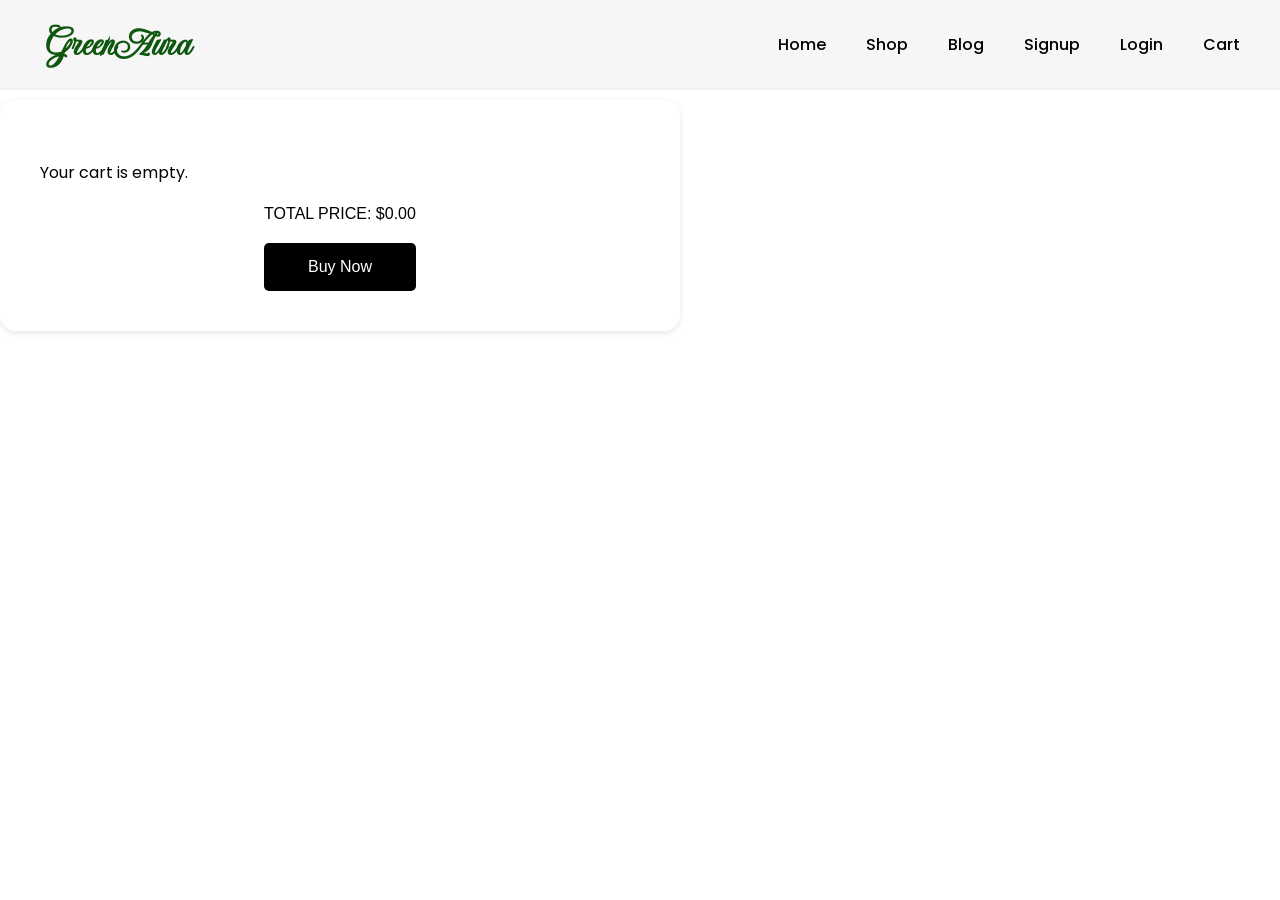
<file: html/cart.html>
<!DOCTYPE html>
<html lang="en">
  <head>
    <meta charset="UTF-8" />
    <meta name="viewport" content="width=device-width, initial-scale=1.0" />
    <link rel="stylesheet" href="https://cdnjs.cloudflare.com/ajax/libs/font-awesome/6.7.2/css/all.min.css">
    <link rel="stylesheet" href="../css/cart.css" />
    <title>Cart Page</title>
  </head>
  <body>
    <header>
      <nav class="navbar">
              <div class="logo"><a href="../index.html">GreenAura</a></div>
        <ul class="nav-links">
          <li><a href="../index.html">Home</a></li>
          <li><a href="../html/shop.html">Shop</a></li>
          <li><a href="#">Blog</a></li>
          <li><a href="#">Signup</a></li>
          <li><a href="#">Login</a></li>
          <li>
            <a href="../html/cart.html">Cart</a>
          </li>
        </ul>
      </nav>
    </header>
    <main>
    
        <div class="cart-section">
         <!-- This is the cart section -->
          <div class="cart_container" id="cart_container"></div>
          <div class="summary">
            <div class="summary-total">
              <span>TOTAL PRICE:</span>
              <span id="total-price">$0</span>
            </div>
            <button class="buyBtn" id="buyBtn">Buy Now</button>
          </div>
        </div>
      </section>
      <section>
        <div class="purchase-modal">
          <!-- This is the modal that appears after purchase -->
          <div class="purchase-header">
  <button class="delete-btn" title="Close"><i class="fa-solid fa-xmark"></i></button>
          <div class="check-btn">
            <i class="fa-solid fa-check"></i>
          </div>
          </div>
          
        
          <div class="purchase-content">
            <h1>Your Purchase Was Successful!!</h1>
            <p>Thank you for shopping with us. We appreciate your business!</p>
          </div>
        </div>
      
    </main>

    <script src="../js/cart.js"></script>
  </body>
</html>
</file>
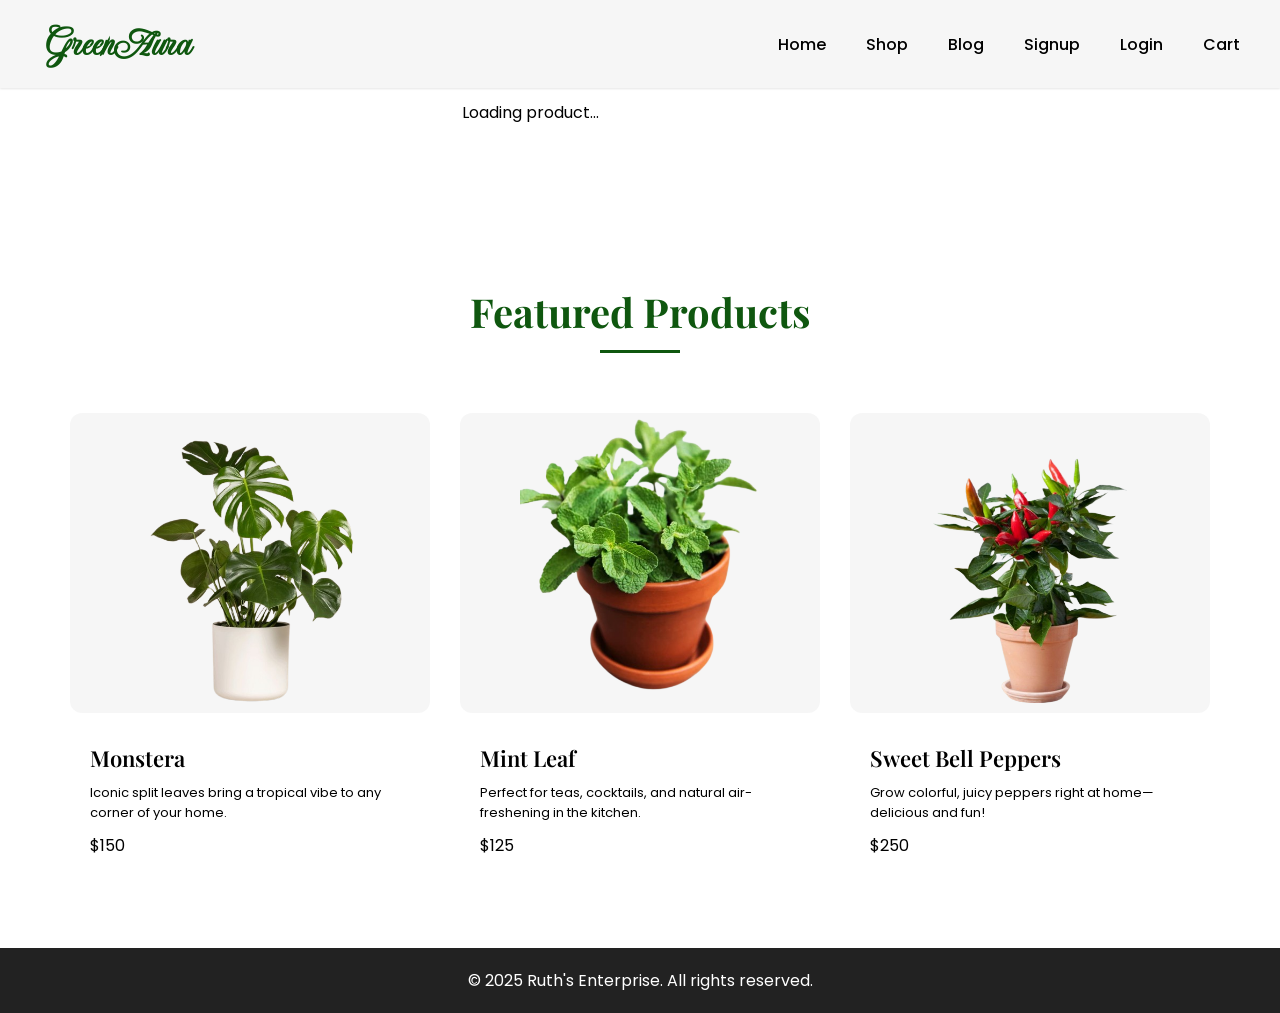
<file: html/product.html>
<!DOCTYPE html>
<html lang="en">
  <head>
    <meta charset="UTF-8" />
    <link rel="stylesheet" href="../css/product.css" />
    <meta name="viewport" content="width=device-width, initial-scale=1.0" />
    <title>Product Details Page</title>
  </head>

  <body>
    <header>
      <nav class="navbar">
             <div class="logo"><a href="../index.html">GreenAura</a></div>
        <ul class="nav-links">
          <li><a href="../index.html">Home</a></li>
          <li><a href="../html/shop.html">Shop</a></li>
          <li><a href="#">Blog</a></li>
          <li><a href="#">Signup</a></li>
          <li><a href="#">Login</a></li>
          <li><a href="../html/cart.html">Cart</a></li>
        </ul>
      </nav>
    </header>
    <main>
      <div class="product_container" id="product_container">
        <p>Loading product...</p>
      </div>

      <div class="featured-container">
        <h2>Featured Products</h2>
        <div class="featured-products">
          <div class="product" id="monstera">
            <img
              src="../images/HousePlants/Grosse_Monstera_-_ohne_Übertopf-.png"
              alt=""
              class="product-image"
            />
            <div class="product-title">
              <h4>Monstera</h4>

              <p>
                Iconic split leaves bring a tropical vibe to any corner of your
                home.
              </p>
              <span>$150</span>
            </div>
          </div>

          <div class="product" id="mint">
            <img
              src="../images/HousePlants/Mint.png"
              alt=""
              class="product-image"
            />
            <div class="product-title">
              <h4>Mint Leaf</h4>

              <p>
                Perfect for teas, cocktails, and natural air-freshening in the
                kitchen.
              </p>
              <span>$125</span>
            </div>
          </div>

          <div class="product" id="bell-peppers">
            <img
              src="../images/HousePlants/Swwet Peppers.png"
              alt=""
              class="product-image"
            />
            <div class="product-title">
              <h4>Sweet Bell Peppers</h4>

              <p>
                Grow colorful, juicy peppers right at home—delicious and fun!
              </p>
              <span>$250</span>
            </div>
          </div>
        </div>
      </div>
    </main>
    <footer>
      <p>&copy; 2025 Ruth's Enterprise. All rights reserved.</p>
    </footer>
    <script src="../js/product.js"></script>
  </body>
</html>
</file>
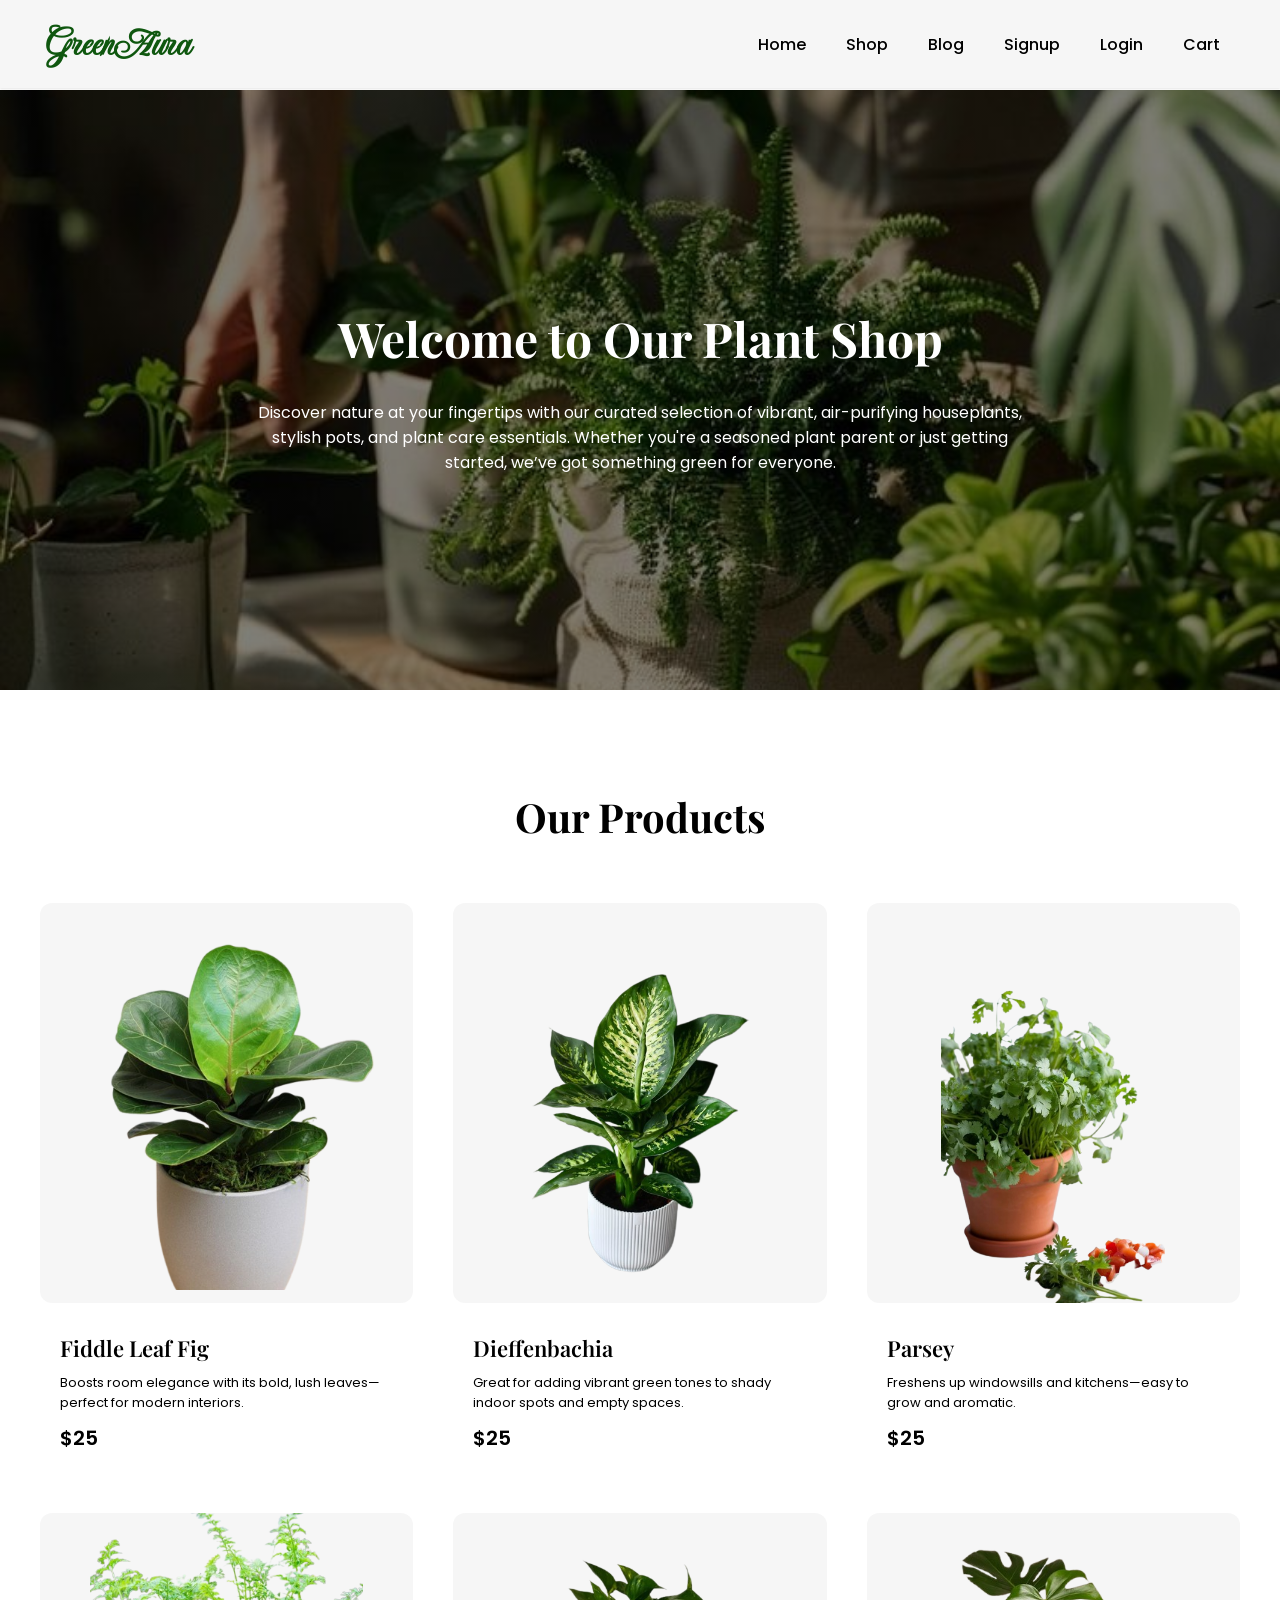
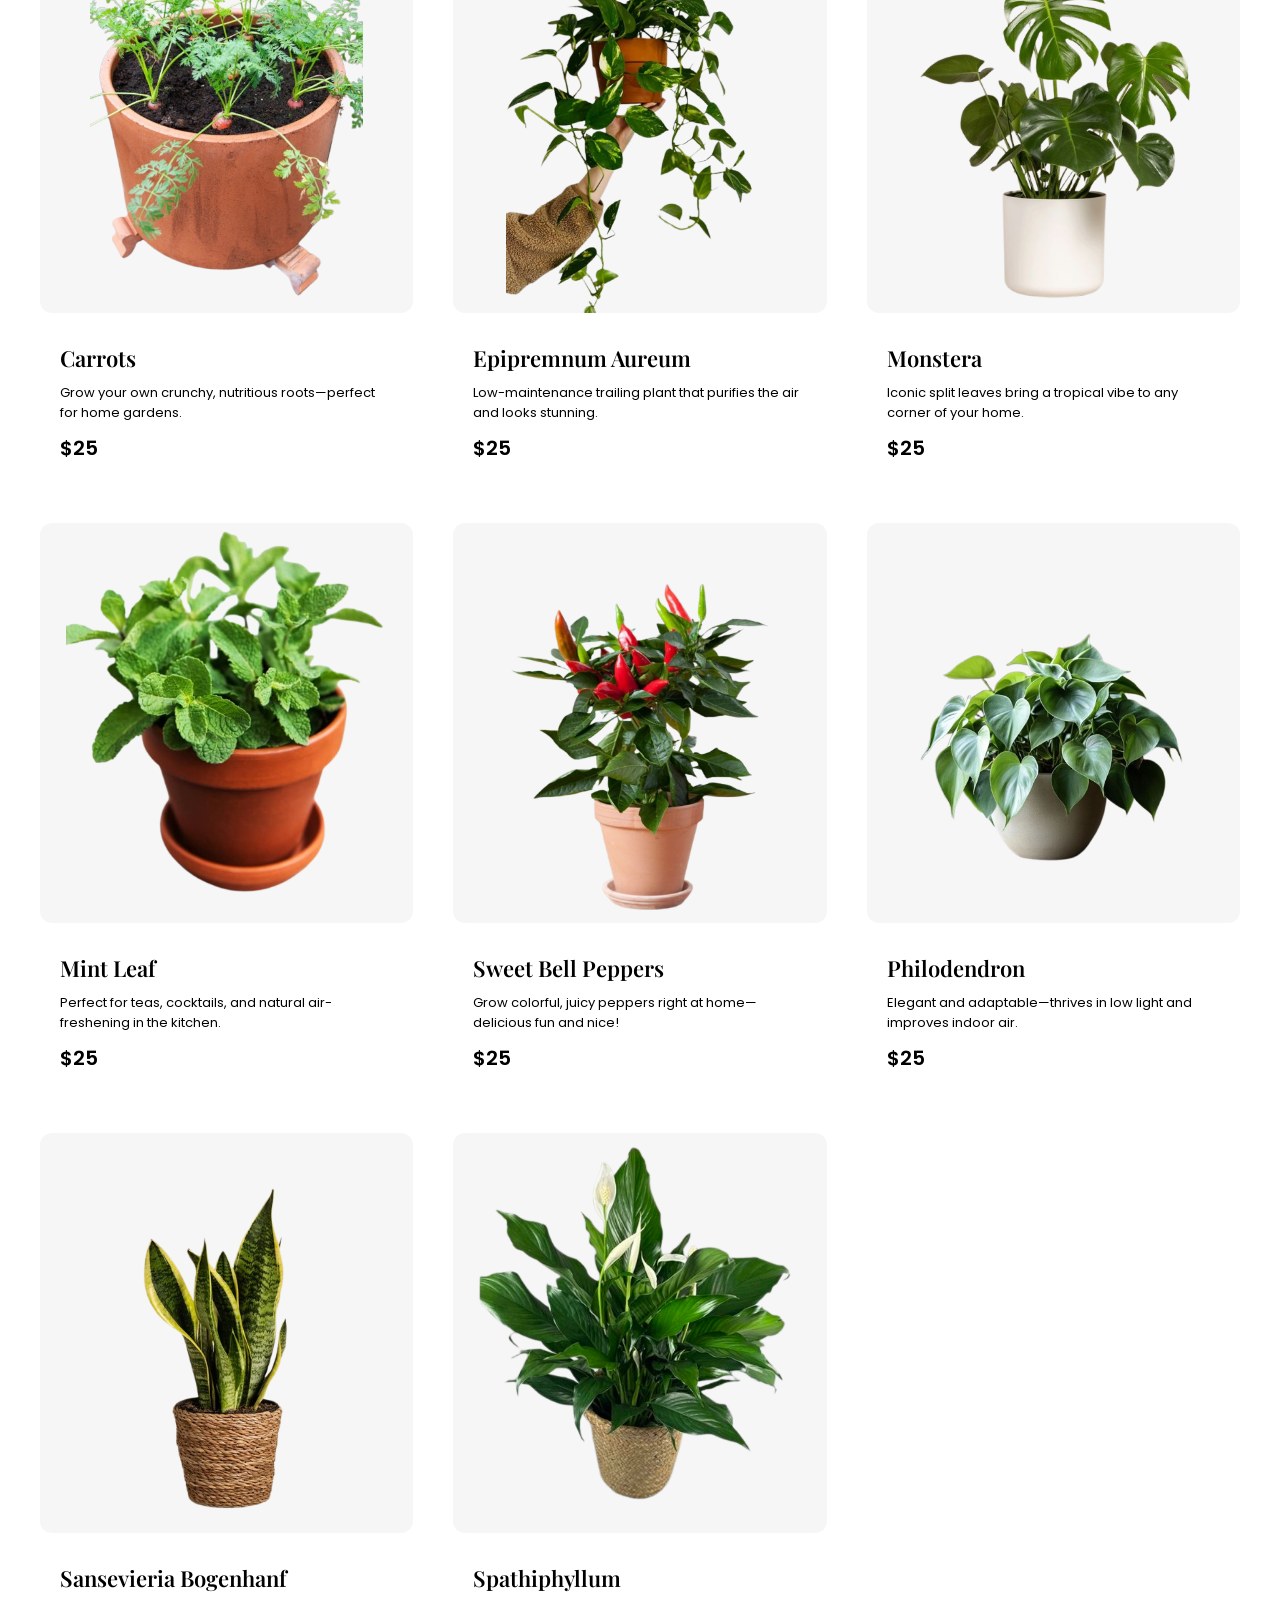
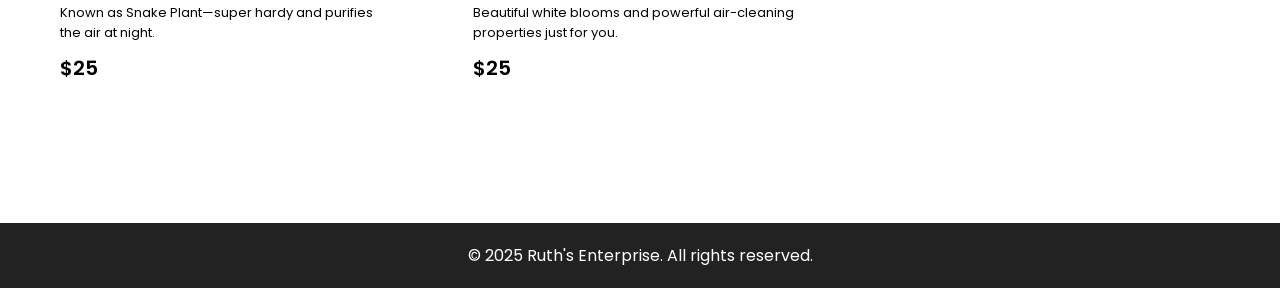
<file: html/shop.html>
<!DOCTYPE html>
<html lang="en">
  <head>
    <meta charset="UTF-8" />
    <meta name="viewport" content="width=device-width, initial-scale=1.0" />
    <link rel="stylesheet" href="../css/shop.css" />
    <title>Shop Page</title>
  </head>
  <body>
    <header>
      <nav class="navbar">
               <div class="logo"><a href="../index.html">GreenAura</a></div>
        <ul class="nav-links">
          <li><a href="../index.html">Home</a></li>
          <li><a href="../html/shop.html">Shop</a></li>
          <li><a href="#">Blog</a></li>
          <li><a href="#">Signup</a></li>
          <li><a href="#">Login</a></li>
          <li><a href="../html/cart.html">Cart</a></li>
        </ul>
      </nav>
    </header>
    <main>
      <section>
        <div class="shop-intro-container">
          
          <div class="shop-intro-content">
            <h1>Welcome to Our Plant Shop</h1>
            <p>
              Discover nature at your fingertips with our curated selection of
              vibrant, air-purifying houseplants, stylish pots, and plant care
              essentials. Whether you're a seasoned plant parent or just getting
              started, we’ve got something green for everyone.
            </p>
          </div>
        </div>
      </section>
      <section>
        <div class="shop-container">
          <h2>Our Products</h2>
          <div class="product-slider">
            <div class="product" id="fiddle-leaf-fig">
              <img
                src="../images/HousePlants/Altman_Plants_Fiddle_Leaf_Fig_House_Plant.png"
                alt=""
                class="product-image"
              />
              <div class="product-details">
                <h4>Fiddle Leaf Fig</h4>

                <p>
                  Boosts room elegance with its bold, lush leaves—perfect for
                  modern interiors.
                </p>
                <span>$25</span>
              </div>
            </div>

            <div class="product" id="dieffenbachia" ,>
              <img
                src="../images/HousePlants/Dieffenbachia_Tropic_Snow__Dumb_Cane.png"
                alt=""
                class="product-image"
              />
              <div class="product-details">
                <h4>Dieffenbachia</h4>

                <p>
                  Great for adding vibrant green tones to shady indoor spots and empty spaces.
                </p>
                <span>$25</span>
              </div>
            </div>

            <div class="product" id="parsey">
              <img
                src="../images/HousePlants/Parsey.png"
                alt=""
                class="product-image"
              />
              <div class="product-details">
                <h4>Parsey</h4>

                <p>
                  Freshens up windowsills and kitchens—easy to grow and
                  aromatic.
                </p>
                <span>$25</span>
              </div>
            </div>

            <div class="product" id="carrots">
              <img
                src="../images/HousePlants/Carrots.png"
                alt=""
                class="product-image"
              />
              <div class="product-details">
                <h4>Carrots</h4>

                <p>
                  Grow your own crunchy, nutritious roots—perfect for home
                  gardens.
                </p>
                <span>$25</span>
              </div>
            </div>

            <div class="product" id="golden-pothos">
              <img
                src="../images/HousePlants/Golden_Pothos__Epipremnum_Aureum__6__Pot.png"
                alt=""
                class="product-image"
              />
              <div class="product-details">
                <h4>Epipremnum Aureum</h4>

                <p>
                  Low-maintenance trailing plant that purifies the air and looks
                  stunning.
                </p>
                <span>$25</span>
              </div>
            </div>

            <div class="product" id="monstera">
              <img
                src="../images/HousePlants/Grosse_Monstera_-_ohne_Übertopf-.png"
                alt=""
                class="product-image"
              />
              <div class="product-details">
                <h4>Monstera</h4>

                <p>
                  Iconic split leaves bring a tropical vibe to any corner of
                  your home.
                </p>
                <span>$25</span>
              </div>
            </div>

            <div class="product" id="mint">
              <img
                src="../images/HousePlants/Mint.png"
                alt=""
                class="product-image"
              />
              <div class="product-details">
                <h4>Mint Leaf</h4>

                <p>
                  Perfect for teas, cocktails, and natural air-freshening in the
                  kitchen.
                </p>
                <span>$25</span>
              </div>
            </div>

            <div class="product" id="bell-peppers">
              <img
                src="../images/HousePlants/Swwet Peppers.png"
                alt=""
                class="product-image"
              />
              <div class="product-details">
                <h4>Sweet Bell Peppers</h4>

                <p>
                  Grow colorful, juicy peppers right at home—delicious fun and nice!
                </p>
                <span>$25</span>
              </div>
            </div>

            <div class="product" id="philodendron">
              <img
                src="../images/HousePlants/Philodendron.png"
                alt=""
                class="product-image"
              />
              <div class="product-details">
                <h4>Philodendron</h4>

                <p>
                  Elegant and adaptable—thrives in low light and improves indoor
                  air.
                </p>
                <span>$25</span>
              </div>
            </div>

            <div class="product" id="sansevieria">
              <img
                src="../images/HousePlants/Sansevieria__Bogenhanf__-_Pflege_und_Arten__Pflanzenlexikon_-.png"
                alt=""
                class="product-image"
              />
              <div class="product-details">
                <h4>Sansevieria Bogenhanf</h4>

                <p>
                  Known as Snake Plant—super hardy and purifies the air at
                  night.
                </p>
                <span>$25</span>
              </div>
            </div>

            <div class="product" id="peace-lily">
              <img
                src="../images/HousePlants/Spathiphyllum__Peace_Lily.png"
                alt=""
                class="product-image"
              />
              <div class="product-details">
                <h4>Spathiphyllum</h4>

                <p>
                  Beautiful white blooms and powerful air-cleaning properties
                  just for you.
                </p>
                <span>$25</span>
              </div>
            </div>
          </div>
        </div>
      </section>
    </main>
    <footer>
      <p>&copy; 2025 Ruth's Enterprise. All rights reserved.</p>
    </footer>
    <script src="../js/shop.js"></script>
  </body>
</html>
</file>
<file: css/cart.css>
@import url("https://fonts.googleapis.com/css2?family=Imperial+Script&family=Playfair+Display:ital,wght@0,400..900;1,400..900&family=Poppins:ital,wght@0,100;0,200;0,300;0,400;0,500;0,600;0,700;0,800;0,900;1,100;1,200;1,300;1,400;1,500;1,600;1,700;1,800;1,900&display=swap");

:root {
  --primary-color: rgb(15, 87, 15);
  --secondary-color: rgb(224, 173, 45);
  --background-color: #f4f4f4c9;
}
h1,
h2,
h3,
h4,
h5,
h6 {
  margin: 0;
  font-family: "Playfair Display", serif;
  font-display: swap;
}
p {
  margin: 0;
  font-family: "Poppins";
  line-break: auto;
  font-display: swap;
}
header {
  position: fixed;
  width: 100%;
  top: 0;
  left: 0;
  z-index: 1000;
}
body {
  position: relative;
  font-family: Arial, sans-serif;
  font-display: swap;
  margin: 0;
  padding: 0;
  box-sizing: border-box;
}
.navbar {
  background-color: var(--background-color);
  position: relative;
  display: flex;
  justify-content: space-between;
  align-items: center;
  align-self: center;
  padding: 20px 40px;
  box-shadow: 0 1px 2px rgba(0, 0, 0, 0.1);
}
.logo a {
  font-family: "Imperial Script";
  text-decoration: none;
  font-weight: 700;
  font-style: normal;
  font-size: 40px;
  color: var(--primary-color);
}
.nav-links {
  display: flex;
  align-self: center;
  align-items: center;
  list-style: none;
  gap: 40px;
  margin: 0;
}

li a {
  text-decoration: none;
  font-weight: 500;
  font-size: 16px;
  font-family: "Poppins";
  color: black;
}

.cart-section {
  display: flex;
  flex-direction: column;
  justify-self: center;
  align-items: center;
  justify-content: center;
  max-width: 600px;
  background: #fff;
  border-radius: 16px;
  overflow: hidden;
  box-shadow: 0 2px 6px rgba(0, 0, 0, 0.1);
  width: 90%;
  padding: 40px;
  margin-top: 100px;
}
.cart_container {
  padding: 20px;
  width: 100%;
  display: flex;
  flex-direction: column;
  gap: 30px;
}
.cart-item {
  border-bottom: 1px solid black;
  display: flex;
  justify-content: space-between;
  align-items: center;
}
.cart-details,
.item-actions {
  display: flex;
  flex-direction: column;
  justify-content: center;
  align-items: center;
  gap: 12px;
}

.cart-actions {
  display: flex;
  gap: 12px;
}
input {
  width: 40px;
  display: flex;
  justify-content: center;
  align-items: center;
  text-align: center;
  font-size: 15px;
}
.subtract-btn,
.add-btn {
  border: none;
  background-color: transparent;
  color: black;
  display: flex;
  justify-content: center;
  align-items: center;
  font-size: 16px;
  font-weight: 600;
}

.buyBtn {
  width: 100%;
  padding: 15px;
  background: black;
  color: white;
  border: none;
  border-radius: 5px;
  font-size: 16px;
  margin-top: 20px;
  cursor: pointer;
}

button {
  cursor: pointer;
  padding: 10px;
  border: 1px solid #ddd;
  border-radius: 8px;
  font-size: 14px;
}
.purchase-modal.active {
  display: flex;
  flex-direction: column;
  transform: translateY(0%);
  transition: transform 0.5s ease-out;
}
.purchase-modal {
  display: none;
  flex-direction: column;
  background-color: white;
  justify-self: center;
  max-width: 400px;
  padding: 24px;
  width: 100%;
  /* border: 2px solid var(--primary-color); */
  border-radius: 12px;
  box-shadow: 0 2px 6px rgba(0, 0, 0, 0.1);
  gap: 12px;
}

.purchase-content {
  display: flex;
  flex-direction: column;
  gap: 10px;
  padding: 8px;
  justify-content: center;
  align-items: center;
  text-align: center;
}
.purchase-content h1 {
  color: var(--primary-color);
}
.delete-btn {
  display: flex;
  justify-content: center;
  align-items: center;
  align-self: end;
  width: fit-content;
  padding: 8px;
  font-size: 16px;
  color: black;
  background-color: white;
  border: 2px solid black;
  border-radius: 12px;
}
.purchase-header {
  display: flex;
  flex-direction: column;
  justify-content: space-between;
  gap: 14px;
}
.check-btn {
  display: flex;
  align-items: center;
  justify-content: center;
  justify-self: center;
  align-self: center;
  width: 44px;
  height: 44px;
  border-radius: 12px;
  background-color: var(--primary-color);
  color: transparent;
  cursor: pointer;
  transition: all 0.3s ease;
  /* border: 2px solid #9e9e9e; */
}

.check-btn i {
  font-size: 24px;
  color: white;
}
</file>
<file: css/product.css>
/* styles.css */

@import url("https://fonts.googleapis.com/css2?family=Imperial+Script&family=Playfair+Display:ital,wght@0,400..900;1,400..900&family=Poppins:ital,wght@0,100;0,200;0,300;0,400;0,500;0,600;0,700;0,800;0,900;1,100;1,200;1,300;1,400;1,500;1,600;1,700;1,800;1,900&display=swap");

:root {
  --primary-color: rgb(15, 87, 15);
  --secondary-color: rgb(224, 173, 45);
  --background-color: #f4f4f4c9;
}
h1,
h2,
h3,
h4,
h5,
h6 {
  margin: 0;
  font-family: "Playfair Display", serif;
  font-display: swap;
}
p {
  margin: 0;
  font-family: "Poppins";
  line-break: auto;
  font-display: swap;
}
header{
  position: fixed;
  width: 100%;
   top: 0;
  left: 0;
  z-index: 1000; 
}
body {
  position: relative;
  font-family: Arial, sans-serif;
  font-display: swap;
  margin: 0;
  padding: 0;
  box-sizing: border-box;
}
.navbar {
  background-color: var(--background-color);
  position: relative;
  display: flex;
  justify-content: space-between;
  align-items: center;
  align-self: center;
  padding: 20px 40px;
  box-shadow: 0 1px 2px rgba(0, 0, 0, 0.1);
}
.logo a{
  font-family: "Imperial Script" ;
  text-decoration: none;
  font-weight: 700;
  font-style: normal;
  font-size: 40px;
  color: var(--primary-color);
}
.nav-links {
  display: flex;
  align-self: center;
  align-items: center;
  list-style: none;
  gap: 40px;
  margin: 0;
}

li a {
  text-decoration: none;
  font-weight: 500;
  font-size: 16px;
  font-family: "Poppins";
  color: black;
}
.product_container {
  max-width: 1000px;
  width: 100%;
  display: flex;
  justify-content: center;
  justify-self: center;
  align-items: center;
  padding: 100px 30px;
  font-family: sans-serif;
  border-radius: 8px;
}
.product-content {
  padding: 20px;
  display: flex;
  gap: 40px;
  justify-content: center;
  align-items: center;
}
.product-content .product-details {
  display: flex;
  flex-direction: column;
  gap: 40px;
}
.product-content img {
  height: 500px;
  width: 100%;
  max-width: 600px;
}
.product-content h2 {
  font-size: 30px;
}
.product-content p {
  font-size: 16px;
}
.product-content strong {
  font-size: 18px;
}
.product-btn {
  display: flex;
  gap: 20px;
}
.buyNowBtn,
.addToCartBtn {
  border-radius: 8px;
  padding: 10px 20px;
  width: max-content;
  background: var(--primary-color);
  color: white;
  font-size: 18px;
  font-weight: 500;
  font-family: "Poppins";
  border: none;
  display: flex;
  justify-content: center;
  align-items: center;
  cursor: pointer;
}

/* featured products */
.featured-container {
  display: flex;
  flex-direction: column;
  gap: 40px;
  padding: 60px 60px;
  justify-content: center;
  align-self: center;
}

.featured-container h2 {
    margin: 0 0 10px 0;
    font-size: 2.5rem;
    font-weight: 700;
    color: var(--primary-color);
    text-align: center;
    position: relative;
    padding-bottom: 15px;
  }

  .featured-container h2::after {
    content: '';
    position: absolute;
    bottom: 0;
    left: 50%;
    transform: translateX(-50%);
    width: 80px;
    height: 3px;
    background: var(--primary-color);
  }
.featured-products {
  display: grid;
  grid-template-columns: 1fr 1fr 1fr;
  gap: 30px;
  padding: 10px;
  justify-content: center;
}

.product {
  display: flex;
  flex-direction: column;
  justify-content: center;
  align-items: center;
  gap: 10px;
  height: 100%;
  transition: transform 0.3s ease, box-shadow 0.3s ease;

}
.removeFromCartBtn{
  background-color: red;
  border: none;
  border-radius: 8px;
  padding: 10px 20px;
  width: max-content;
  color: white;
  font-size: 18px;
  font-weight: 500;
  font-family: "Poppins";
  border: none;
  display: flex;
  justify-content: center;
  align-items: center;
  cursor: pointer;
}

.product-title {
  text-align: left;
  display: flex;
  gap: 10px;
  flex-direction: column;
  padding: 20px;
  font-family: "Poppins";
}
.product-title h4 {
  font-size: 22px;
  font-weight: 600;
}
.product-title p {
  font-size: 13px;
}
.product-tile span {
  font-size: 20px;
  font-weight: 600;
  font-family: "Poppins";
}
.product-image {
  background-color: var(--background-color);
  object-fit: contain;
  border-radius: 12px;
  width: 100%;
  height: 300px;
   transition: transform 0.3s ease ;
  }
  .product-image:hover{
  transform: scale(1.1025);
  z-index: 1;
}
footer {
  text-align: center;
  padding: 20px;
  background: #222;
  color: white;
}
</file>
<file: css/shop.css>
@import url("https://fonts.googleapis.com/css2?family=Imperial+Script&family=Playfair+Display:ital,wght@0,400..900;1,400..900&family=Poppins:ital,wght@0,100;0,200;0,300;0,400;0,500;0,600;0,700;0,800;0,900;1,100;1,200;1,300;1,400;1,500;1,600;1,700;1,800;1,900&display=swap");

:root {
  --primary-color: rgb(15, 87, 15);
  --secondary-color: rgb(224, 173, 45);
  --background-color: #f4f4f4c9;
}
h1,
h2,
h3,
h4,
h5,
h6 {
  margin: 0;
  font-family: "Playfair Display", serif;
  font-display: swap;
}
p {
  margin: 0;
  font-family: "Poppins";
  line-break: auto;
  font-display: swap;
}
header {
  position: fixed;
  width: 100%;
  top: 0;
  left: 0;
  z-index: 1000; 
}

.navbar {
  background-color: var(--background-color);
  position: relative;
  display: flex;
  justify-content: space-between;
  align-items: center;
  align-self: center;
  padding: 20px 40px;
  box-shadow: 0 1px 2px rgba(0, 0, 0, 0.1);
  z-index: 1001; 
}
main {
  padding-top: 90px; 
}
body {
  position: relative;
  font-family: Arial, sans-serif;
  font-display: swap;
  margin: 0;
  padding: 0;
  box-sizing: border-box;
}

.logo a{
  font-family: "Imperial Script" ;
  text-decoration: none;
  font-weight: 700;
  font-style: normal;
  font-size: 40px;
  color: var(--primary-color);
}
.nav-links {
  display: flex;
  align-self: center;
  align-items: center;
  list-style: none;
  gap: 40px;
  margin: 0;
  padding: 0px 20px;
}

li a {
  text-decoration: none;
  font-weight: 500;
  font-size: 16px;
  font-family: "Poppins";
  color: black;
}
.shop-container {
  padding: 100px 20px;
  cursor: pointer;
  display: flex;
  flex-direction: column;
  gap: 40px;
}

.product-slider {
  display: grid;
  padding: 20px;
  grid-template-columns: 1fr 1fr 1fr;
  justify-content: center;
  align-items: center;
  gap: 40px;
}
.shop-container h2{
  font-size: 40px;
  text-align: center;
}

.product {
  display: flex;
  flex-direction: column;
  justify-content: center;
  align-items: center;
  gap: 10px;
  height: 100%;
  transition: transform 0.3s ease, box-shadow 0.3s ease;
}
.product-image:hover{
  transform: scale(1.125);
  z-index: 1;
}

.product-details {
  text-align: left;
  display: flex;
  gap: 10px;
  flex-direction: column;
  padding: 20px;
  font-family: "Poppins";
}
.product-details h4 {
  font-size: 22px;
  font-weight: 600;
}
.product-details p {
  font-size: 13px;
}
.product-details span {
  font-size: 20px;
  font-weight: 600;
  font-family: "Poppins";
}
.product-image {
  background-color: var(--background-color);
  object-fit: contain;
  border-radius: 12px;
  width: 100%;
  height: 400px;
   transition: transform 0.3s ease ;
}
.shop-intro-container {
  background-image: linear-gradient(rgba(0, 0, 0, 0.5), rgba(0, 0, 0, 0.5)),
    url("../images/bgOne.jpeg");
  background-position: center;
  background-size: cover;
  background-repeat: no-repeat;
  width: 100%;
  min-height: 600px;
  display: flex;
  justify-content: center;
  position: relative;
  color: white;
}
.shop-intro-content {
  max-width: 800px;
  padding: 20px;
  width: 100%;
  display: flex;
  flex-direction: column;
  justify-self: center;
  align-self: center;
  justify-content: center;
  align-items: center;
  text-align: center;
  gap: 30px;

}
.shop-intro-content h1 {
  color: white;
  font-size: 48px;
}
.shop-intro-content p {
  font-size: 16px;
}
footer {
  text-align: center;
  padding: 20px;
  background: #222;
  color: white;
}
</file>
